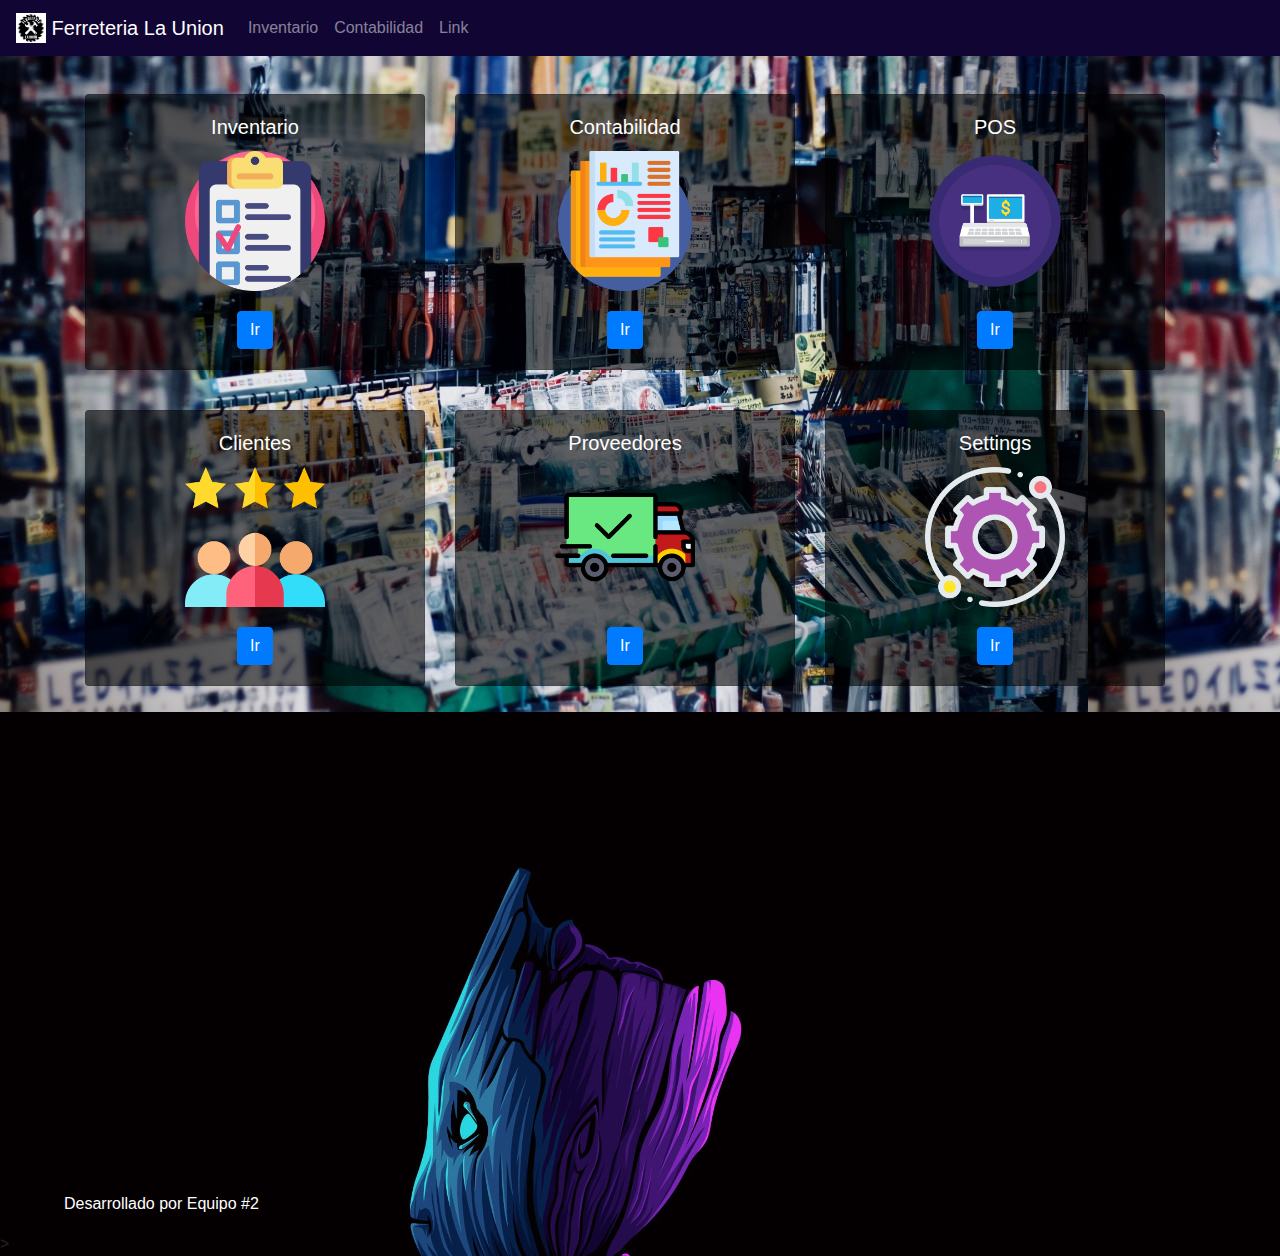
<file: Proyecto BD I/index.html>
<!DOCTYPE html>
<html lang="en">
<head>
    <meta charset="UTF-8">
    <meta name="viewport" content="width=device-width, initial-scale=1.0">
    <meta http-equiv="X-UA-Compatible" content="ie=edge">
    <title>Document</title>
    <link rel="stylesheet" href="js/jquery-3.3.1.min.js">
    <link rel="stylesheet" href="js/popper.min.js">
    <link rel="stylesheet" href="js/bootstrap-grid.min.css">
    <link rel="stylesheet" href="js/bootstrap.min.css">
    <link rel="stylesheet" href="css/style.css">
    <link rel="stylesheet" href="js/controlador.js">    
</head>
<body style="background-image: url('src/img/wall.jpg');background-repeat: repeat-x">
    <header>
       <nav style="background-color: #110533;color: white" class=" navbar navbar-expand-lg navbar-dark">
         <div class="navbar-collapse" id="navbarSupportedContent">
            <ul class="navbar-nav mr-auto">
              <li class="nav-item active">
                  <a class="navbar-brand anchor_navbar" href="#">
                    <img src="src/img/ferreteria logo.jpg" width="30" height="30" class="d-inline-block align-top" alt="">
                    Ferreteria La Union
                  </a>
              </li>
              <li class="nav-item">
                <a class="nav-link" href="other_websites/Inventario/index.html">Inventario</a>
              </li>
              <li class="nav-item">
                  <a class="nav-link" href="other_websites/Contabilidad/index.html">Contabilidad</a>
              </li>
              <li class="nav-item">
                  <a class="nav-link" href="#">Link</a>
              </li>
            </ul>
          </div>
       </nav>
    </header>
    <!--div class="container">
        <div class="row">
          <div class="col-sm-2"></div>
          <div class="col-sm-8 inf-div"--> <!--div bakground-->
            <!--div id="myCarousel" class="carousel slide" data-ride="false">
                <div class="carousel-inner">
                  <div class="carousel-item active">
                    <img class="d-block w-100" src="src/img/scree3.jpg" alt="First slide">
                  </div>
                  <div class="carousel-item">
                    <img class="d-block w-100" src="src/img/screen2.jpg" alt="Second slide">
                  </div>
                </div>
                <a class="carousel-control-prev" href="#myCarousel" role="button" data-slide="prev">
                  <span class="carousel-control-prev-icon" aria-hidden="true"></span>
                  <span class="sr-only">Previous</span>
                </a>
                <a class="carousel-control-next" href="#myCarousel" role="button" data-slide="next">
                  <span class="carousel-control-next-icon" aria-hidden="true"></span>
                  <span class="sr-only">Next</span>
                </a>
              </div>
          </div> background
          
        </div> row
    </div>container-->
    <div style="margin-top: 3%;" class="container">
        <div class="row">
            <div class="card-deck col-sm-12">
                <div class="card car2">
                  <div class="card-body content-card">
                    <h5 class="card-title">Inventario</h5>
                    <img class="item-menu" src="src/img/test.png" alt=""><br>
                    <a href="other_websites/Inventario/index.html" class="btn btn-primary btn-cards">Ir</a>
                  </div>
                </div>
                <div class="card car2">
                    <div class="card-body content-card">
                      <h5 class="card-title">Contabilidad</h5>
                      <img class="item-menu" src="src/img/report.png" alt=""><br>
                      <a href="other_websites/Contabilidad/index.html" class="btn btn-primary btn-cards">Ir</a>
                    </div>
                </div>
                <div class="card car2">
                    <div class="card-body content-card">
                      <h5 class="card-title">POS</h5>
                      <img class="item-menu" src="src/img/pos-terminal.png" alt=""><br>
                      <a href="#" class="btn btn-primary btn-cards">Ir</a>
                    </div>
                </div>
              </div>
        </div>
        <div class="row" style="margin-top: 40px">
          <div class="card-deck col-sm-12">
            <div class="card car2">
              <div class="card-body content-card">
                <h5 class="card-title">Clientes</h5>
                <img class="item-menu" src="src/img/review.png" alt=""><br>
                <a href="other_websites/Clientes/index.html" class="btn btn-primary btn-cards">Ir</a>
              </div>
            </div>
            <div class="card car2">
                <div class="card-body content-card">
                  <h5 class="card-title">Proveedores</h5>
                  <img class="item-menu" src="src/img/truck.png" alt=""><br>
                  <a href="other_websites/Proveedores/index.html" class="btn btn-primary btn-cards">Ir</a>
                </div>
            </div>
            <div class="card car2">
                <div class="card-body content-card">
                  <h5 class="card-title">Settings</h5>
                  <img class="item-menu" src="src/img/technical-support (2).png" alt=""><br>
                  <a href="#" class="btn btn-primary btn-cards">Ir</a>
                </div>
            </div>
          </div>
        </div>
    </div>
    <div style="background-image: url('src/img/middle.jpg');    margin-top: 2%;">
      <br>
      <br>
      <br>
      <br>
      <br>
      <br>
      <br>
      <br>
      <br>
      <br>
      <br>
      <br>
      <br>
      <br>
      <br>
      <br>
      <br>
      <br>
      <br>
      <br>
      <p style="color: white; margin-left: 5%"> Desarrollado por Equipo #2</p>>
    </div>
    <script src="js/jquery-3.3.1.min.js"></script>
    <script src="js/popper.min.js"></script>
    <script src="js/controlador.js"></script>
    <script src="js/bootstrap.min.js"></script>
</body>
</html>
</file>
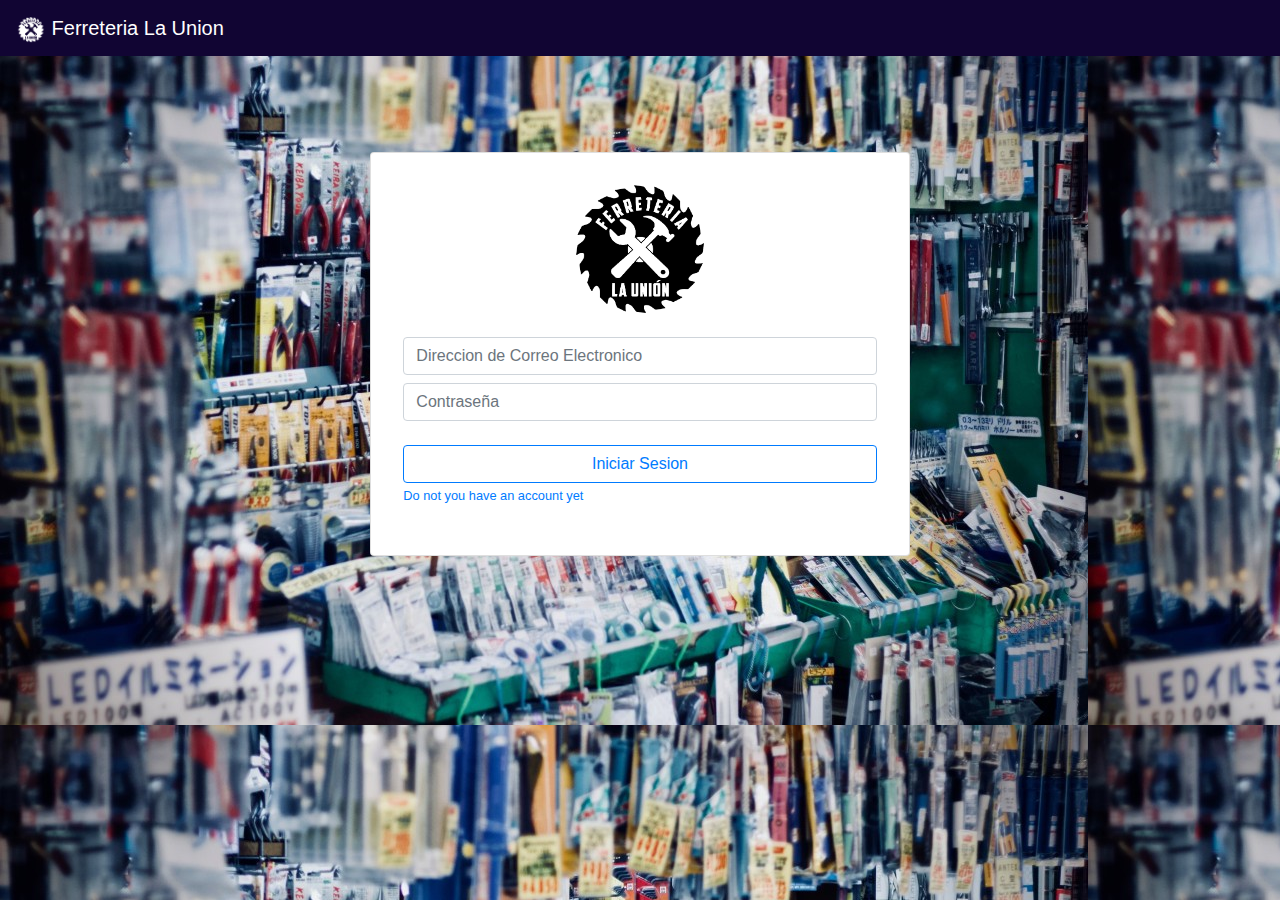
<file: Proyecto BD I/login.html>
<!DOCTYPE html>
<html>

<head>
	<meta charset="UTF-8">
    <meta name="viewport" content="width=device-width, initial-scale=1.0">
    <meta http-equiv="X-UA-Compatible" content="ie=edge">
    <title>Inicio de Sesion</title>
    <link rel="stylesheet" href="css/bootstrap.min.css">
    <link rel="stylesheet" href="../Proyecto BD I/js/controlador.js">
</head>

<body style="background-image: url('src/img/wall.jpg');background-repeat:cover">

    <header>
       <nav style="background-color: #110533;color: white" class="navbar navbar-dark">
         <a class="navbar-brand anchor_navbar" href="index.html">
           <img src="src/img/logo-blanco.png" width="30" height="30" class="img-fluid" alt="">
           Ferreteria La Union
         </a>
       </nav>
    </header>

    <div class="container pt-5 mt-5 mb-5">
        <div class="row" id="form-signin">
        <div class="offset-lg-3 col-lg-6 ">
            <form class="card">
                <div class="row text-center">
                    <div class="col-10 offset-1">
                        <div class="row mt-3 mb-5">
                            <div class="col-4 offset-4">
                                <img src="src/img/logo-negro.png" class="card-img-top mt-3 img-fluid">
                            </div>
                            <br>
                            <input type="email" class="form-control mt-4" placeholder="Direccion de Correo Electronico" id="txt-correo""><br>
                            <input type="password" class="form-control mt-2" placeholder="Contraseña" id="txt-contrasenia">
                            <button type="button" class="btn btn-outline-primary btn-block mt-4" id="btn-inicio-sesion">Iniciar Sesion</button>
                            <br>
                            <div>
                                <small><a href="#">Do not you have an account yet</a></small>
                            </div>
                    </div>
                </div>
            </div>
            </form>
        </div>
    </div>
</div>

    

    <script src="js/jquery-3.3.1.min.js"></script>
    <script src="js/bootstrap.min.js"></script>
    <script src="../Proyecto BD I/js/controlador.js"></script>
    
</body>
</html>
</file>
<file: Proyecto BD I/css/style.css>
.anchor_navbar{
    padding-right: 70%;
}
.items-navbar{
    color: white;
}

.content-card{
    text-align: center;
}
.item-menu{
    width: 47%;
}

.btn-cards{
    margin-top: 20px;

}
.my_car{
    background-color: #00000094;
    color: white;
    margin-top: 10%;
    margin-bottom: 10%;
}

.car2{
    background-color: #00000094;
    color: white;
}
</file>
